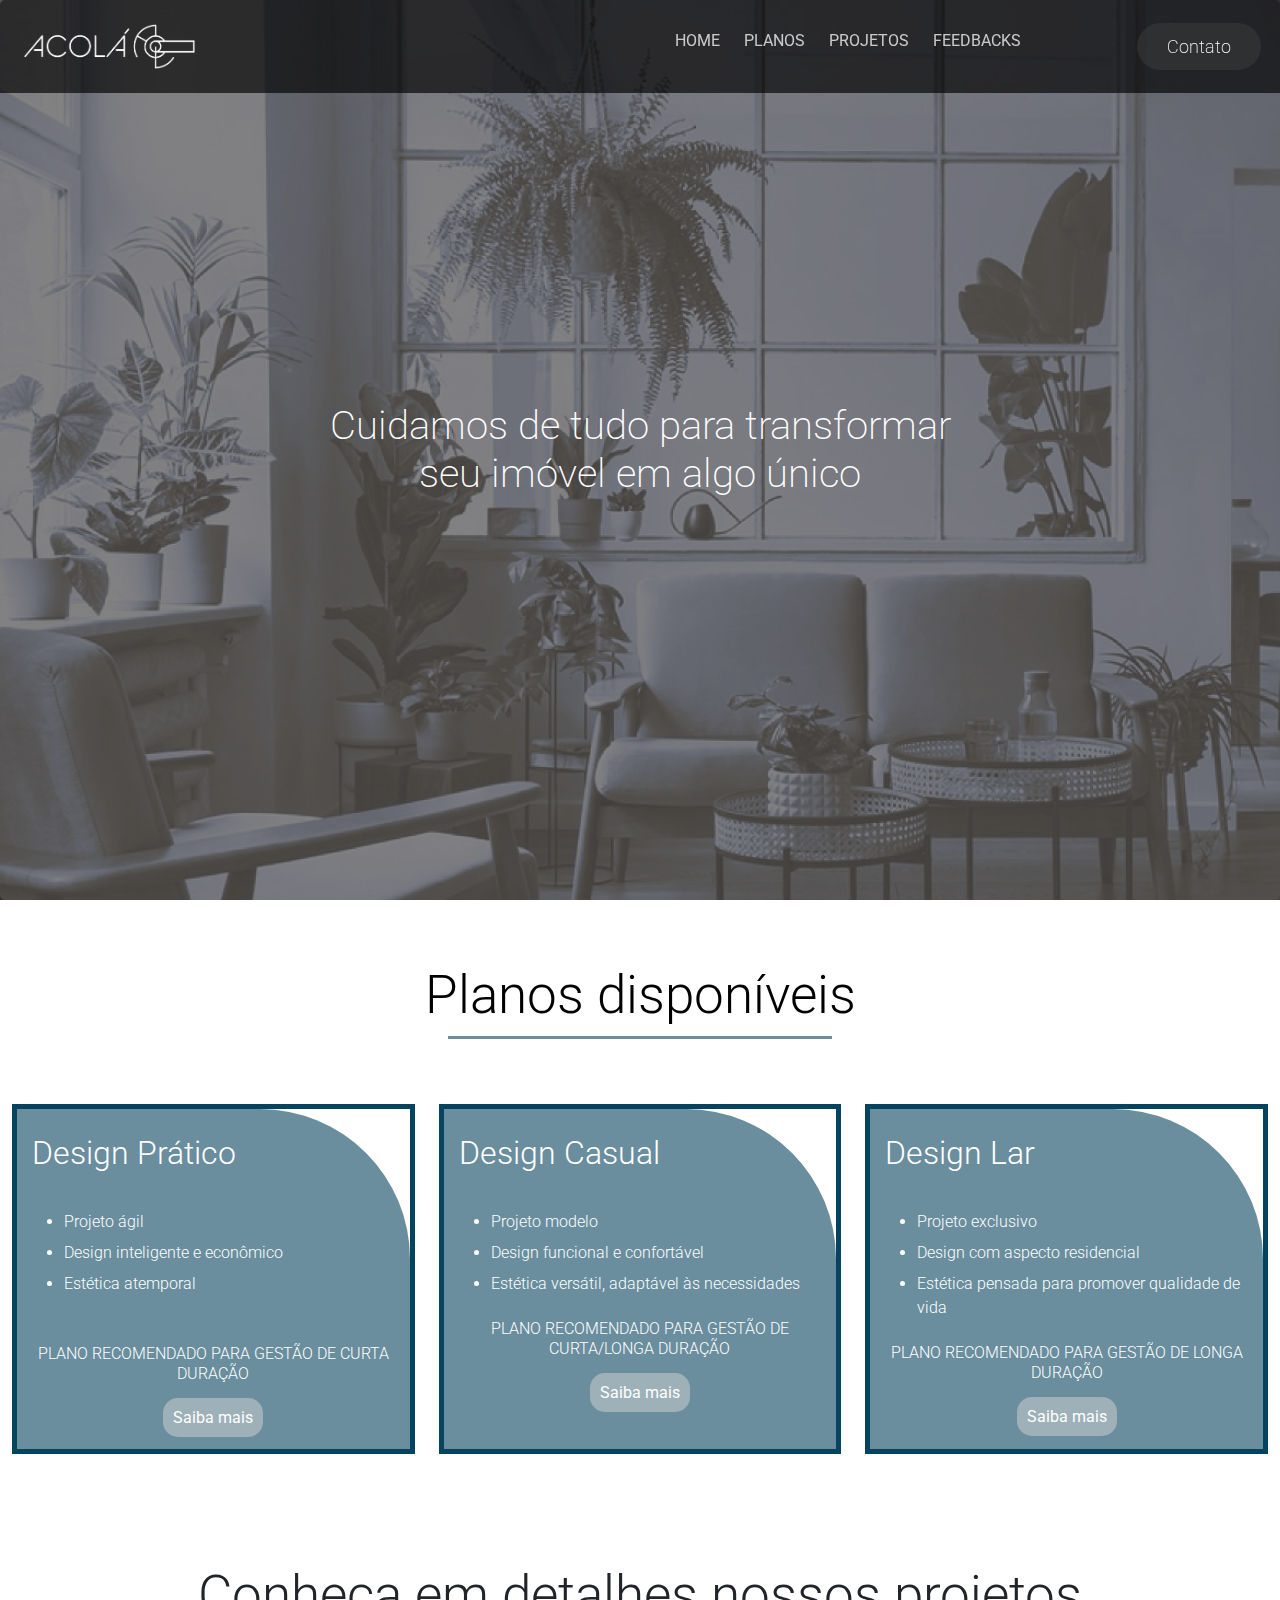
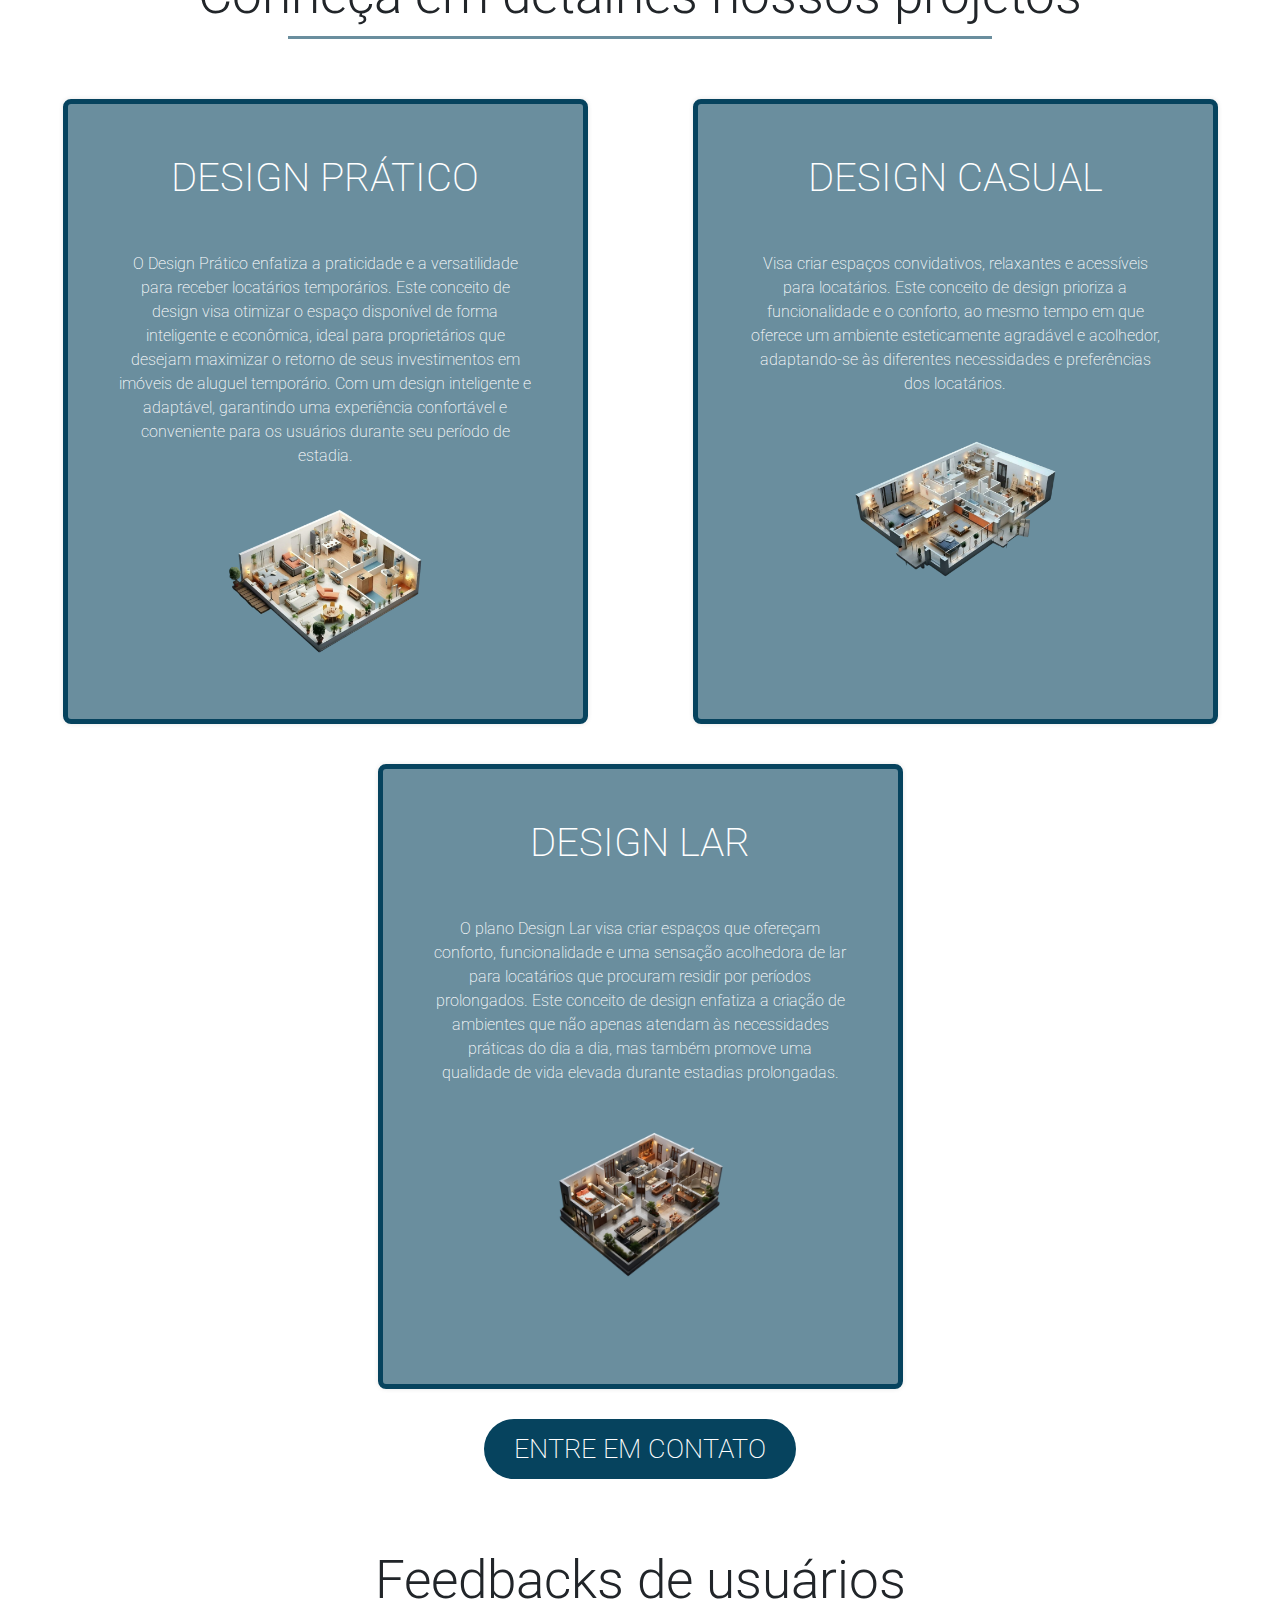
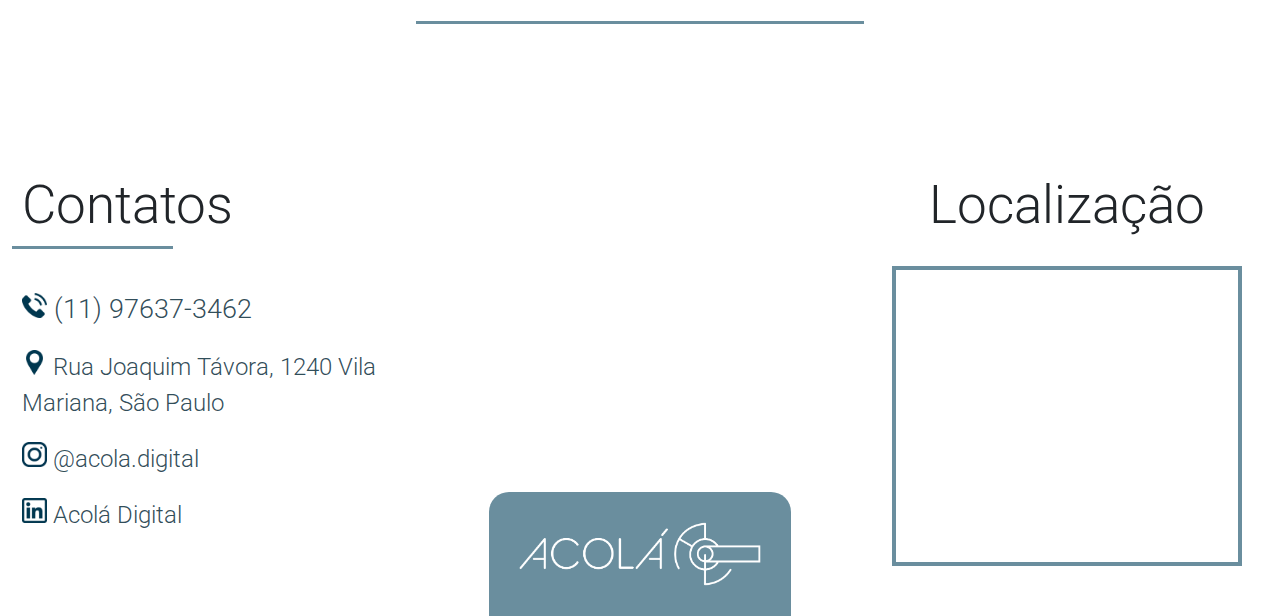
<file: index.html>
<!DOCTYPE html>
<html lang="pt-br">
<head>

    <meta charset="UTF-8">
    <meta name="viewport" content="width=device-width, initial-scale=1.0">

    <link href="https://cdn.jsdelivr.net/npm/bootstrap@5.3.3/dist/css/bootstrap.min.css" rel="stylesheet" integrity="sha384-QWTKZyjpPEjISv5WaRU9OFeRpok6YctnYmDr5pNlyT2bRjXh0JMhjY6hW+ALEwIH" crossorigin="anonymous">

    <link rel="preconnect" href="https://fonts.googleapis.com">
    <link rel="preconnect" href="https://fonts.gstatic.com" crossorigin>
    <link href="https://fonts.googleapis.com/css2?family=Montserrat:ital,wght@0,100..900;1,100..900&family=Roboto:ital,wght@0,100;0,300;0,400;0,500;0,700;0,900;1,100;1,300;1,400;1,500;1,700;1,900&display=swap" rel="stylesheet">

    <link rel="stylesheet" href="style-pag1.css">
    <link rel="stylesheet" href="style-pag2.css">
    <link rel="stylesheet" href="style-pag3.css">
    <link rel="stylesheet" href="style-pag4.css">

    <script src="https://static.elfsight.com/platform/platform.js" async></script>

    <title> Acolá Rebranding </title>

</head>
<body>
    <header>
        <div class="interface">
            <div class="logo">
                    <img src="imgs/logo2.png" class="logo" alt="logo" >
            </div><!--logo-->
            <nav class="menu-desktop">  
                <ul class="espac">
                    <li><a href="#">HOME</a></li> 
                    <li><a href="#planos">PLANOS</a></li>
                    <li><a href="#projetos">PROJETOS</a></li>
                    <li><a href="#feedbacks">FEEDBACKS</a></li>
                </ul>
            </nav>
            <div>
                <a href="#contato">
                    <button class="contato"> Contato </button>
                </a>
            </div>
    </header>

    <div>
        <h1 class="h1-titulo1">
            Cuidamos de tudo para transformar <br> seu imóvel em algo único
        </h1>
        
    </div>

    <section id="planos">
        <div class="planos">
            <h1 class="planos-h1">
                Planos disponíveis
            </h1>
            <div id="linha1" class="mx-auto"></div>
            <div class="container-fluid secao-rodape">
                <div class="row">

                    <div class="col-md-4">
                        <div class="caixa-planos">
                            <h2 class="h2-caixa">
                                Design Prático
                            </h2>
                            <ul class="caixa-texto-gamb">
                                <li class="espacamento-li">
                                    Projeto ágil
                                </li>
                                <li class="espacamento-li">
                                    Design inteligente e econômico
                                </li>
                                <li class="espacamento-li">
                                    Estética atemporal
                                </li>
                            </ul>  
                            <h3 class="h3-caixa">
                                PLANO RECOMENDADO PARA GESTÃO DE CURTA DURAÇÃO
                            </h3>
                            <a class="botao" href="#projetos">
                                Saiba mais
                            </a>
                        </div>
                    </div>

                    <div class="col-md-4">
                        <div class="caixa-planos">
                            <h2 class="h2-caixa">
                                Design Casual
                            </h2>
                            <ul class="caixa-texto">
                                <li class="espacamento-li">
                                    Projeto modelo
                                </li>
                                <li class="espacamento-li">
                                    Design funcional e confortável
                                </li>
                                <li class="espacamento-li">
                                    Estética versátil, adaptável às necessidades
                                </li>
                            </ul>   
                            <h3 class="h3-caixa">
                                PLANO RECOMENDADO PARA GESTÃO DE CURTA/LONGA DURAÇÃO 
                            </h3>
                            <a class="botao" href="#projetos">
                                Saiba mais
                            </a>
                        </div>
                    </div>

                    <div class="col-md-4">
                        <div class="caixa-planos">
                            <h2 class="h2-caixa">
                                Design Lar
                            </h2>
                            <ul class="caixa-texto">
                                <li class="espacamento-li">
                                    Projeto exclusivo
                                </li>
                                <li class="espacamento-li">
                                    Design com aspecto residencial
                                </li>
                                <li class="espacamento-li">
                                    Estética pensada para promover qualidade de vida
                                </li>
                            </ul>   
                            <h3 class="h3-caixa">
                                PLANO RECOMENDADO PARA GESTÃO DE LONGA DURAÇÃO 
                            </h3>
                            <a class="botao" href="#projetos">
                                Saiba mais
                            </a>
                        </div>
                    </div>

                </div>
            </div>
        </div>
    </section>

    <section id="projetos">
        <div>
            <h1 class="projetos-h1">
                Conheça em detalhes nossos projetos
            </h1>
            <div id="linha2" class="mx-auto"></div>
            <div class="container-fluid">

            <!-- Primeira Linha -->
                <div class="row row-d">
                    <div class="col-md-5 column-d mx-auto">
                        <div>
                            <h1 class="column h1-p3 ">DESIGN PRÁTICO</h1>
                            <p class="column p-p3">O Design Prático enfatiza a praticidade e a versatilidade para receber locatários temporários. Este conceito de design visa otimizar o espaço disponível de forma inteligente e econômica, ideal para proprietários que desejam maximizar o retorno de seus investimentos em imóveis de aluguel temporário. Com um design inteligente e adaptável, garantindo uma experiência confortável e conveniente para os usuários durante seu período de estadia.</p>
                            <img src="imgs/ap1.png" class="column-img" alt="Imagem Quadro">
                        </div>
                    </div>

                    <div class="col-md-5 column-d mx-auto"">
                        <div>
                            <h1 class="column h1-p3 ">DESIGN CASUAL</h1>
                            <p class="column p-p3">Visa criar espaços convidativos, relaxantes e acessíveis para locatários. Este conceito de design prioriza a funcionalidade e o conforto, ao mesmo tempo em que oferece um ambiente esteticamente agradável e acolhedor, adaptando-se às diferentes necessidades e preferências dos locatários.</p>
                            <img src="imgs/ap2.png" class="column-img" alt="Imagem HQ">
                        </div>
                    </div>
                </div>

                <div class="row row-d">
                    <div class="col-md-5 column-d mx-auto"">
                        <div>
                            <h1 class="column h1-p3 ">DESIGN LAR</h1>
                            <p class="column p-p3">O plano Design Lar visa criar espaços que ofereçam conforto, funcionalidade e uma sensação acolhedora de lar para locatários que procuram residir por períodos prolongados. Este conceito de design enfatiza a criação de ambientes que não apenas atendam às necessidades práticas do dia a dia, mas também promove uma qualidade de vida elevada durante estadias prolongadas.</p>
                            <img src="imgs/ap3.png" class="column-img2" alt="Imagem HQ" >
                        </div>
                    </div>
                </div>
                <a href=#contato class="contato-projetos">
                    <button class="p3">ENTRE EM CONTATO</button>
                </a>
            </div>
        </div>
    </section>
        
    <section id="feedbacks">
        <h1 class="feedbacks-h1">
            Feedbacks de usuários
        </h1>
        <div id="linha3" class="mx-auto"></div>
        <div class="elfsight-app-23460596-1d99-43b9-b985-ee46bdc59e8a marg" data-elfsight-app-lazy></div>
        <!-- <div class="container-fluid">
            <div class="row">

                <div class="col-md-4">
                    <div>
                        <p> Ricardo Munhoz </p>
                    </div>
                </div>

                <div class="col-md-4">
                    <div>
                        
                    </div>
                </div>

                <div class="col-md-4">
                    <div>
                        
                    </div>
                </div>

            </div>
        </div> -->
    </section>

    <section id="contato">
        <div class="container-fluid">
            <div class="row">

                <div class="col-md-4">
                    <div>
                        <h1 class="tit-h1">
                            Contatos
                        </h1>
                        <div id="linha4"></div>
                        <p class="p-cont1">
                            (11) 97637-3462
                        </p>
                        <p class="p-cont2">
                            Rua Joaquim Távora, 1240 Vila Mariana, São Paulo
                        </p>
                        <p class="sep">
                            <a href="https://www.instagram.com/acola.digital/" class="p-cont3" target=”_blank”>
                                @acola.digital
                            </a>
                        </p>
                        <p class="sep">
                            <a href="https://www.linkedin.com/company/acoladigital/" class="p-cont4" target=”_blank”>
                                Acolá Digital
                            </a>
                        </p>
                    </div>
                </div>

                <div class="col-md-4 sep2">
                    <img src="imgs/logo2.png" class="logo-cont" />
                </div>

                <div class="col-md-4">
                    <div class="bp">
                        <h1 class="tit-h12">
                            Localização
                        </h1>
                        <div class="sep3">
                            <iframe src="https://www.google.com/maps/embed?pb=!1m18!1m12!1m3!1d3656.4848167931223!2d-46.647083123759145!3d-23.58693956253419!2m3!1f0!2f0!3f0!3m2!1i1024!2i768!4f13.1!3m3!1m2!1s0x94ce59aaf0e471dd%3A0x6a268d22972fcfc1!2sAcol%C3%A1%20Digital!5e0!3m2!1spt-BR!2sbr!4v1733373265805!5m2!1spt-BR!2sbr" width="350" height="300" style="border:4px,#06435E99,solid;" allowfullscreen="" loading="lazy" referrerpolicy="no-referrer-when-downgrade"></iframe>
                        </div>
                    </div>
                </div>
            </div>
        </div>
    </section>
    
</body>
</html>
</file>
<file: style-pag1.css>
* {
    margin:0px;
    padding:0px;
    box-sizing: border-box;
    font-family: "roboto"
}

body{
    background-image:url("imgs/fundo.jpeg");
    height: 1080px;
    background-repeat: no-repeat;
    background-size: cover;
    background-color: #d6d5d5
}

img {
    max-width: 100%;
}

.interface{
    max-width: 1920px;
    margin: 0 auto;
    
}

.flex{
    display: flex;
}



/* Estilo do meu cabeçalho */


header{
 background-color: rgba(0, 0, 0, 0.658);
position: fixed; 
  top: 0; 
  left: 0; 
  width: 100%; 
  z-index: 1000; 
   
}

header > .interface{

display: flex;
align-items: center;
justify-content: space-between ;
}

header a{ 
    color: #ffffffc0;
    display: inline-block;
    transition: .2s;
    text-decoration: none;
}

header a:hover{
    color: #ffff;
    transform: scale(1.05);
}

header nav ul{
    list-style-type: none;
}

header nav li{
    display: inline-block;
    padding: 0px 10px;
    text-decoration: none;
}

.logo {
    min-width: 130px;
    max-width: 40%;
    padding: 12px;
}

.espac {
    padding-top: 5px;
    padding-right: 5px;
}

.contato {
    background-color: rgba(66, 66, 66, 0.403); 
    color:rgb(255, 255, 255);
    padding: 10px 30px;
    font-size: 18px;
    font-weight: 200;
    border: 0px;
    border-radius: 30px;
    margin-left: -15%;
}



/* Primeira pagina*/

.h1-titulo1 {
    font-weight:200;
    font-size: 30pt;
    margin: 0;
    height: 100vh; 
    display: flex;
    justify-content: center;
    align-items: center; 
    color: white;
    background-color: rgba(85, 84, 84, 0.73); 
    padding: 0.5rem 1rem; 
    border-radius: 5px; 
    text-align: center;
  }
</file>
<file: style-pag2.css>
.planos-h1 {
    font-weight: 300;
    text-align: center;
    color: #000000;
    padding-top: 5%;
    font-size: 40pt;
}

#linha1 {
	width: 30%;
	height: 3px;
	background-color: #06435E99;
	margin-bottom: 50px;
}

.h2-caixa {
    position: relative;
    padding-bottom: 30px;
    padding-top: 10px;
    text-align: left;
    font-weight: 300;
}

.h3-caixa {
    position: relative;
    text-align: left;
    font-size: 12pt;
    text-align: center;
    font-weight: 300;
    padding-bottom: 15px;
}

.planos {
    background-color: white;
    background-size: cover;
    color: #ffffff;
}

.secao-rodape {
    text-align: center;
    padding-top: 15px;
    padding-bottom: 100px;
}

.caixa-planos {
    border-width: 5px;
    border-color: #06435E;
    border-style: solid;
    position: relative;
    padding: 15px;
    overflow: hidden;
    min-height: 350px;
}

.caixa-planos::before {
    content: "";
    top: 0;
    left: 0;
    right: 0;
    bottom: 0;
    position:absolute;
    background-color: #06435E99;
    border-top-right-radius: 150px;
}

.caixa-texto-gamb {
    position: relative;
    font-weight: 300;
    text-align: left;
    padding-bottom: 25px;
}

.caixa-texto {
    position: relative;
    font-weight: 300;
    text-align: left;
}

.botao {
    position: relative;
    text-decoration: none;
    color: #ffffff;
    background-color: #d9d9d978;
    padding: 10px;
    border-radius: 15px;
    transition: .2s;
}

.botao:hover {
    background-color: #000000;
}

.espacamento-li {
    padding-bottom: 7px;
}

.margem {
    margin: 0px, auto;
}
</file>
<file: style-pag3.css>
body{
       background-color: white;
    }

* {
    margin: 0;
    padding: 0;
    box-sizing: border-box;
    
  }

  .container-p3 {
    display: flex;
    flex-direction: column;
    width: 80%;
    max-width: 900px;
    margin: 20px auto;
    background-color: #06435E;
    padding: 20px;
    border-radius: 8px;
    box-shadow:#06445ea6 ;
  }

  .row-p3 {
    display: flex;
    align-items: center;
    margin-bottom: 20px;
    background-color: #002c3f;
    border-radius: 8px;
   }

.projetos-h1 {
    font-weight: 300;
    padding: 10px;
	padding-bottom: 20px;
    font-size: 40pt;
	text-align: center;
}

#linha2 {
	width: 55%;
	height: 3px;
	background-color: #06435E99;
	margin-bottom: 50px;
	margin-top: -20px;
}

.row-d {
	display: fixed;
	align-items: center;
	text-align: center;
	margin-bottom: 20px;
	padding: 10px;
}

.column-d {
    position: relative;
    padding: 50px;
	background-color: #06435E99;
	border-width: 5px;
	border-color: #06435E;
	border-style: solid;
	border-radius: 8px;
	box-shadow: 0 0 5px rgba(0, 0, 0, 0.1);
	min-height: 625px;
	max-height: 625px;
	overflow: hidden;
}

.h1-p3 {
	margin-bottom: 10px;
	color: white;
	font-weight: 200;
}

.p-p3 {
    margin-top: 50px;
    font-weight: 200;
    color: white;
}

.column-img {
    max-width: 50%;
    height: auto;
    position: relative;
    top: 20px; /* Ajusta a imagem para baixo */ 
}

.column-img2 {
    max-width: 40%;
    height: auto;
    position: relative;
    top: 20px; /* Ajusta a imagem para baixo */ 
}

.contato-projetos {
	text-align: center;
	display: block;
	margin: 0px, auto;
	padding-bottom: 20px;
}

.p3{
    background-color: #06435E;
    color:rgb(255, 255, 255);
    padding: 10px 30px;
    font-size: 20pt;
    font-weight: 200;
    border: 0px;
    border-radius: 30px;
	transition: .2s;
    text-decoration: none;
}

.p3:hover {
	background-color: #000000;
    transform: scale(1.05);
}
</file>
<file: style-pag4.css>
.feedbacks-h1 {
    font-weight: 300;
    margin-top: 40px;
    padding: 10px;
	padding-bottom: 20px;
    font-size: 40pt;
	text-align: center;
}

#linha3 {
	width: 35%;
	height: 3px;
	background-color: #06435E99;
	margin-bottom: 50px;
	margin-top: -20px;
}

.tit-h1 {
    font-weight: 300;
    margin-top: 40px;
    padding: 10px;
	padding-bottom: 20px;
    font-size: 40pt;
}

.tit-h12 {
    font-weight: 300;
    margin-top: 40px;
    padding: 10px;
	padding-bottom: 20px;
    font-size: 40pt;
    text-align: center;
}

.p-cont1 {
    font-weight: 300;
    color: #022635d2;
    margin-top: -10px;
    margin-left: 10px;
    font-size: 20pt;
}

.p-cont1::before {
    content: "";
    display: inline-block;
    width: 25px;
    height: 25px;
    background: url(imgs/icon_tel.png) no-repeat;
    background-size: contain;
}

.p-cont2 {
    font-weight: 300;
    color: #022635d2;
    margin-top: 20px;
    margin-left: 10px;
    font-size: 18pt;
}

.p-cont2::before {
    content: "";
    display: inline-block;
    width: 25px;
    height: 25px;
    background: url(imgs/icon_loc.png) no-repeat;
    background-size: contain;
}

.p-cont3 {
    text-decoration: none;
    font-weight: 300;
    color: #022635d2;
    margin-left: 10px;
    font-size: 18pt;
    transition: .2s;
}

.p-cont3::before {
    content: "";
    display: inline-block;
    width: 25px;
    height: 25px;
    background: url(imgs/icon_insta.png) no-repeat;
    background-size: contain;
}

.p-cont3:hover {
    color: #097aaaf8;
}

.sep {
    margin-top: 20px;
}

.p-cont4 {
    text-decoration: none;
    font-weight: 300;
    color: #022635d2;
    margin-left: 10px;
    font-size: 18pt;
    transition: .2s;
}

.p-cont4::before {
    content: "";
    display: inline-block;
    width: 25px;
    height: 25px;
    background: url(imgs/icon_link.png) no-repeat;
    background-size: contain;
}

.p-cont4:hover {
    color: #097aaaf8;
}

#linha4 {
	width: 40%;
	height: 3px;
	background-color: #06435E99;
	margin-bottom: 50px;
	margin-top: -20px;
}

.sep2 {
    display: flex;
    align-items: end;
    justify-content: center;
}

.logo-cont {
    max-width: 75%;
    background-color: #06435E99;
    padding: 30px;
    border-top-left-radius: 20px;
    border-top-right-radius: 20px;
}

.sep3 {
    display: flex;
    justify-content: center;
    padding-bottom: 50px;
}

.bp {
    background-position: right;
}

.marg {
    margin-bottom: 100px ;
}
</file>
